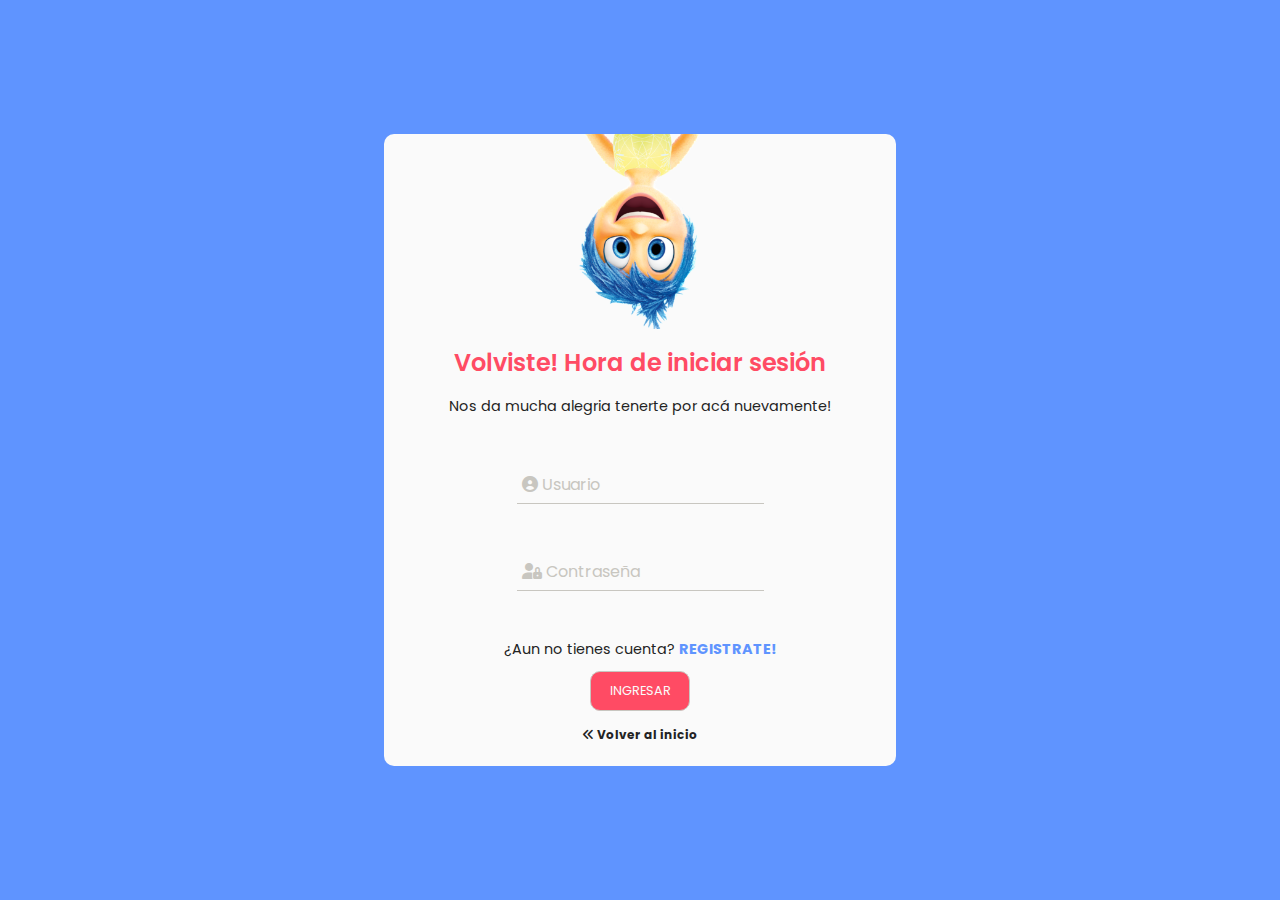
<file: login.html>
<!DOCTYPE html>
<html lang="en">

<head>
  <meta charset="UTF-8">
  <meta http-equiv="X-UA-Compatible" content="IE=edge">
  <link rel="stylesheet" href="/css/login.css">
  <meta name="viewport" content="width=device-width, initial-scale=1.0">
  <link rel="stylesheet" href="https://cdnjs.cloudflare.com/ajax/libs/font-awesome/6.0.0-beta3/css/all.min.css">
  <title>Login - Tienda Disney ARG</title>
</head>

<body>

  <div class="contacto-frm">
    <div class="container-contacto">
      <form action="">
        <img src="/imgs/alegria.png" alt="" srcset="">
        <h1>Volviste! Hora de iniciar sesión</h1>
        <span class="text">Nos da mucha alegria tenerte por acá nuevamente!</span>
        <div class="form">
          <div class="grupo">
            <input type="text" name="" id="" required>
            <span class="barras"></span>

            <label><i class="fa-solid fa-circle-user"></i> Usuario</label>
          </div>
          <div class="grupo">
            <input type="text" name="" id="" required>
            <span class="barras"></span>
            <label><i class="fa-solid fa-user-lock"></i> Contraseña</label>
          </div>
          <span>¿Aun no tienes cuenta? <a href="register.html">REGISTRATE!</a></span>
          <button type="submit">Ingresar</button>
          <span><a href="index.html" class="volver"><i class="fa-solid fa-angles-left"></i> Volver al inicio</a></span>

        </div>
      </form>
    </div>
  </div>
</body>

</html>
</file>
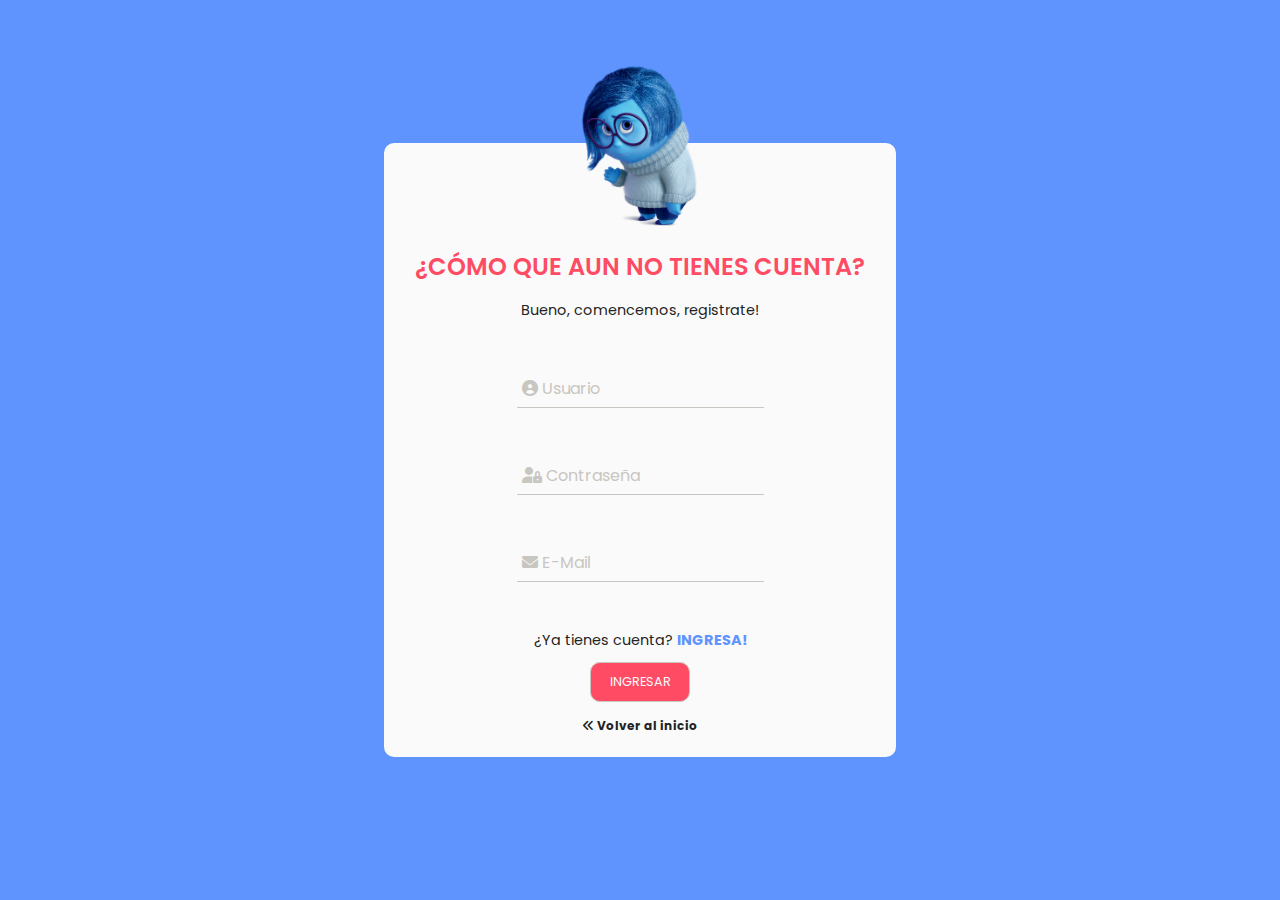
<file: register.html>
<!DOCTYPE html>
<html lang="en">

<head>
  <meta charset="UTF-8">
  <meta http-equiv="X-UA-Compatible" content="IE=edge">
  <link rel="stylesheet" href="/css/login.css">
  <meta name="viewport" content="width=device-width, initial-scale=1.0">
  <link rel="stylesheet" href="https://cdnjs.cloudflare.com/ajax/libs/font-awesome/6.0.0-beta3/css/all.min.css">
  <title>Login - Tienda Disney ARG</title>
</head>

<body>

  <div class="contacto-frm">
    <div class="container-contacto">
      <form action="">
        <div class="sadness">
          <img src="/imgs/sadness.png" alt="" srcset="">
        </div>
        <h1>¿CÓMO QUE AUN NO TIENES CUENTA?</h1>
        <span class="text">Bueno, comencemos, registrate!</span>
        <div class="form">
          <div class="grupo">
            <input type="text" name="" id="" required>
            <span class="barras"></span>
            <label><i class="fa-solid fa-circle-user"></i> Usuario</label>
          </div>
          <div class="grupo">
            <input type="text" name="" id="" required>
            <span class="barras"></span>
            <label><i class="fa-solid fa-user-lock"></i> Contraseña</label>
          </div>
          <div class="grupo">
            <input type="email" name="" id="" required>
            <span class="barras"></span>
            <label><i class="fa-solid fa-envelope"></i> E-Mail</label>
          </div>
          <span>¿Ya tienes cuenta? <a href="login.html">INGRESA!</a></span>

          <button type="submit">Ingresar</button>
          <span><a href="index.html" class="volver"><i class="fa-solid fa-angles-left"></i> Volver al inicio</a></span>
        </div>
      </form>
    </div>
  </div>
</body>

</html>
</file>
<file: css/login.css>
@import url("https://fonts.googleapis.com/css2?family=Poppins:wght@100;300;400&display=swap");

* {
  box-sizing: border-box;
}

html,
body {
  margin: 0;
  padding: 0;
  background-color: #5f94ff;
  font-family: "Poppins", sans-serif;
}

.contacto-frm {
  height: 100vh;
  width: 100%;
  display: flex;
  align-items: center;
  justify-content: center;
}

.container-contacto form {
  background-color: #fafafa;
  width: 40vw;
  border-radius: 10px;
  display: flex;
  align-items: center;
  flex-direction: column;
  padding: 0 0 20px 0;
  text-align: center;
}

.container-contacto form img {
  max-width: 30%;
}

.sadness img {
  position: relative;
  top: 15%;
  margin-top: -20%;
  width: 30vw;
}

.container-contacto form h1 {
  font-size: 1.5em;
  font-weight: 600;
  color: #ff4b64;
}

.container-contacto form span {
  font-size: 0.9em;
  color: #232323;
}

.container-contacto .grupo {
  position: relative;
  margin: 45px;
}

input,
textarea {
  background: none;

  font-size: 18px;
  padding: 10px 10px 10px 5px;
  display: block;
  width: 100%;
  border: none;
  border-bottom: 1px solid #c8c6c0;
  resize: none;
}

input:focus,
textarea:focus {
  outline: none;
  color: #232323;
}

input:focus ~ label,
input:valid ~ label,
textarea:focus ~ label,
textarea:valid ~ label {
  position: absolute;
  top: -14px;
  font-size: 12px;
  color: #5f94ff;
}

form label {
  color: #c8c6c0;
  font-size: 16px;
  position: absolute;
  left: 5px;
  top: 10px;
  transition: 0.3s ease all;
  pointer-events: none;
}

.barras {
  position: relative;
  display: block;
  width: 100%;
}
input:focus ~ .barras::before,
textarea:focus ~ .barras::before {
  width: 100%;
}

.barras::before {
  content: "";
  height: 2px;
  width: 0;
  bottom: 0;
  position: absolute;
  background: linear-gradient(to right, #8ec5fc, #ff4b64);
  transition: 0.3s ease all;
  left: 0%;
}

form a {
  color: #5f94ff;
  text-decoration: none;
  font-weight: bold;
}

form button {
  border: 1px solid #c8c6c0;
  display: block;
  width: 100px;
  font-family: "Poppins";
  color: #fafafa;
  text-decoration: none;
  background-color: #ff4b64;

  padding: 10px 0;
  border-radius: 10px;
  font-size: 0.8em;
  margin: 10px auto;
  text-transform: uppercase;
  cursor: pointer;
}

.volver {
  font-size: 12px;
  color: #232323;
}

@media screen and (max-width: 767px) {
  .container-contacto form {
    width: 90vw;
  }

  .sadness img {
    width: 100vw;
  }
}

@media screen and (min-width: 768px) and (max-width: 1200px) {
  .container-contacto form {
    width: 50vw;
  }

  .sadness img {
    width: 100vw;
  }
}
</file>
